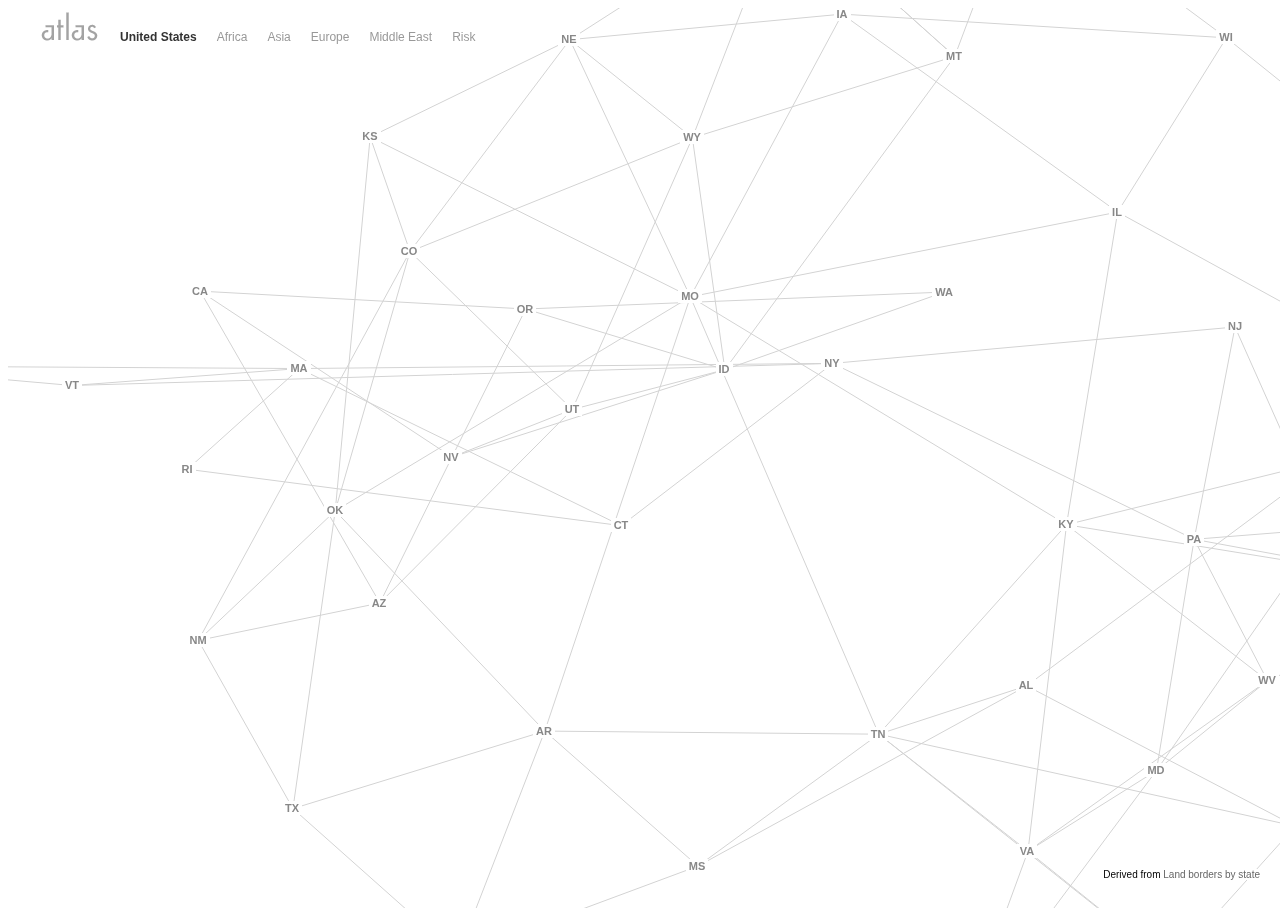
<file: public/foo/atlas/index.html>
<!DOCTYPE html PUBLIC "-//W3C//DTD HTML 4.01//EN"
   "http://www.w3.org/TR/html4/strict.dtd">

<html lang="en">
<head>
	<meta http-equiv="Content-Type" content="text/html; charset=utf-8">
  <title>arbor.js » atlas</title>
	<meta name="generator" content="TextMate http://macromates.com/">
	<meta name="author" content="Christian Swinehart">
	<link rel="stylesheet" href="style/atlas.css" type="text/css" charset="utf-8">
</head>
<body>
  <div id="maps"><a href="/">back</a><ul></ul></div>
  <canvas id="viewport" width="800" height="600"></canvas>

  <div id="dataset">Derived from Wikipedia’s <a href="http://en.wikipedia.org/wiki/List_of_countries_and_territories_by_land_borders">List of countries and territories by land borders</a></div>

  <script src="../_/jquery.1.4.4.min.js"></script>
  <script src="../../lib/arbor.js"></script>
  <script src="atlas.js"></script>
</body>
</html>
</file>
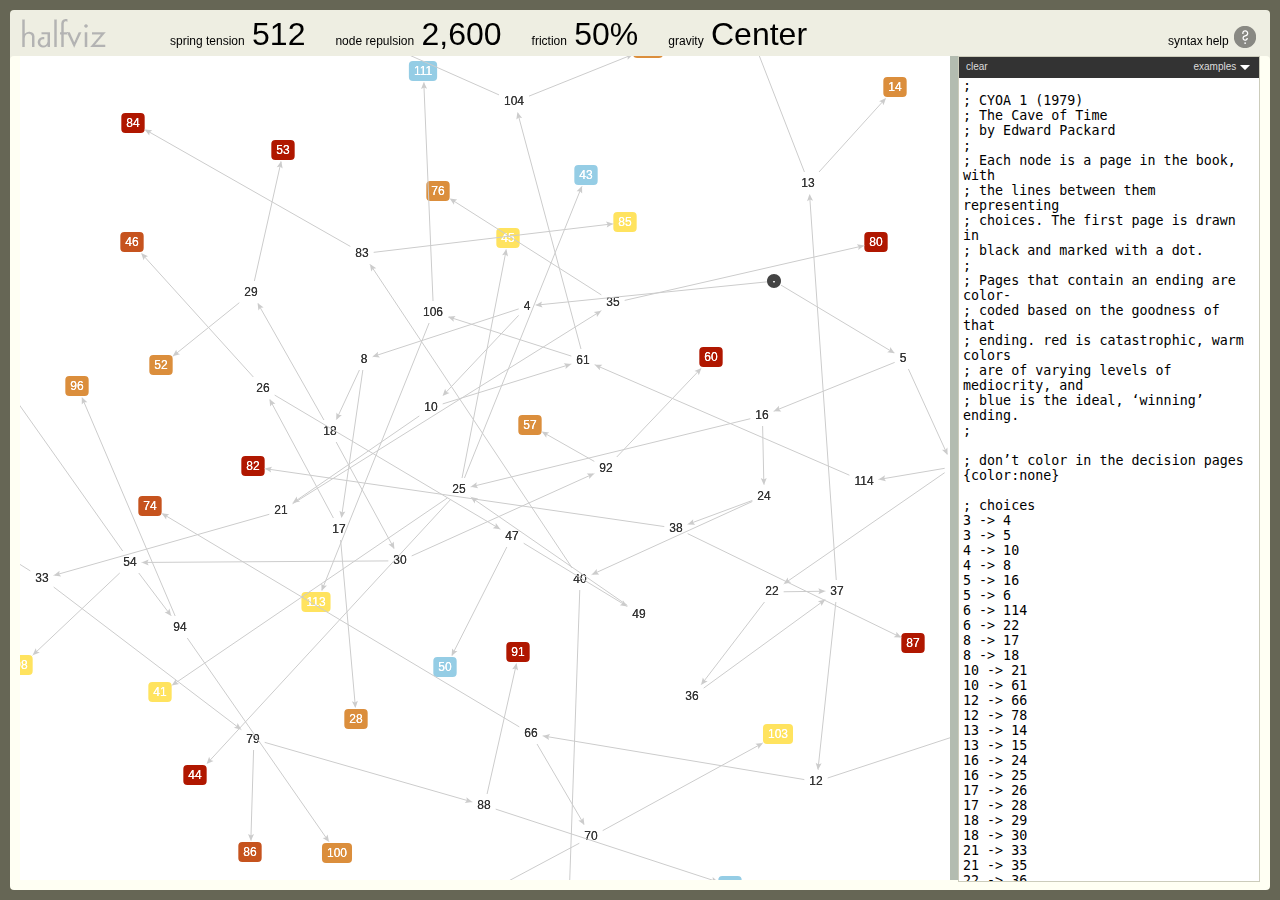
<file: public/foo/halfviz/index.html>
<!DOCTYPE html PUBLIC "-//W3C//DTD HTML 4.01//EN"
   "http://www.w3.org/TR/html4/strict.dtd">

<html lang="en">
<head>
	<meta http-equiv="Content-Type" content="text/html; charset=utf-8">
	<title>arbor.js » halfviz</title>
	<meta name="generator" content="TextMate http://macromates.com/">
	<meta name="author" content="Christian Swinehart">
	<!-- Date: 2010-12-20 -->
	<link rel="stylesheet" href="style/halfviz.css" type="text/css" charset="utf-8">
</head>
<body>

  <div id="intro">
    <h1>about <a href="#">&times;</a></h1>
    <p>HalfViz is a graph visualization environment with a not-coincidental similarity to
       AT&amp;T’s <em>Nevermind</em>-era, C-language classic <a target="_blank" href="http://graphviz.org">GraphViz</a>.</p>
    <p>It takes one of the central good ideas of GraphViz – the <code><a target="_blank" href="http://graphviz.org/doc/info/lang.html">.dot</a></code> 
       graph description language – and scales things back in the name of simplicity of implementation
       and brevity of syntax. Remember, <a target="_blank" href="http://arborjs.org/docs/worse-is-better">worse is better</a> these days.</p>
    <p>The result is the <a href="#" class="help">halftone</a> language; a <code>dot</code>-inspired, mostly-declarative 
       format for describing graph relationships and styling the resulting nodes and edges.
  </div>

  <div id="rtfm">
    <h1><span>the halftone language</span><a href="#">&times;</a></h1>
    <h2><a href="#" class="active">Basics</a><a href="#">Nodes</a><a href="#">Edges</a><a href="#">Styles</a></h2>

    <div class='tfs'>
      <div class="basics">
        <p>In the editor to the right you can describe your graph symbolically. As you type, the
           visualization will update to reflect the nodes and connections you have defined.</p>
        <h3>graphs</h3>
        <p>Your code 
           is read line-by-line and matched for patterns of the form:</p>
        <code class='block'><em>name1</em> -&gt; <em>name2</em></code>
        <p>The names can be single or multiple words and can include digits, punctuation, or
           space characters. Avoid using curly braces <code>{}</code> since those characters are used in styling
           the graph.</p>
        <h3>lone nodes</h3>
        <p>If you want to create a node without connecting it to any of the others, simply list it
           on a line by itself: </p>
        <code class='block'><em>name3</em></code>
        <h3>comments</h3>
        <p>The semicolon acts as a comment character; anything to the right of it on a line
           will be ignored.</p>

        <h3>a simple example</h3>
        <code class='block'>
          <b>;</b><br />
          <b>; ostracism in achewood, ca</b><br />
          <b>;</b><br />
          <em>roast beef</em> -&gt; <em>ray</em><br />
          <em>ray</em> -&gt; <em>téodor</em><br />
          <em>téodor</em> -&gt; <em>roast beef</em><br />
          <em>pat</em> <b>; pat is all alone</b>
        </code>
      </div>

      <div class="nodes">
        <p>By default all nodes are displayed as grey boxes with the node name as the
           text label. You can change this for individual nodes by using this dictionary-like
           notation: </p>
        <code class='block'>
          <em>mynode</em> {<em>color</em>:<em>red</em>, <em>label</em>:<em>a simple red box</em>}
          </code>
        <h3>colors</h3>
        <p>The node’s <code>color</code> can be set to any value that is a valid CSS color. For
           example, all the lines below are equivalent:</p>
        <code class='block'>
          <em>rednode1</em> {<em>color</em>:<em>red</em>}<br />
          <em>rednode2</em> {<em>color</em>:<em>#f00</em>}<br />
          <em>rednode3</em> {<em>color</em>:<em>#ff0000</em>}<br />
          </code>
        <p>Setting the color to the special value <code>none</code> will draw the node’s
           label in black on a white background:
          </p>
        <code class="block">
          <em>textnode</em> {<em>color</em>:<em>none</em>, <em>label</em>:<em>just some text</em>}
          </code>
        <h3>labels</h3>
        <p>The node’s displayed text <code>label</code> can be changed to any string that doesn’t
           use the <code>{}</code> characters. It can also be set to nothing at all:</p>
        <code class='block'>
          <em>longwinded</em> {<em>label</em>:<em>a verbose name</em>}<br />
          <em>empty</em> {<em>label</em>:} <b>; don’t label this node</b><br />
          </code>
        <p>Note that labels can be multiple words and don't need to be surrounded with 
           quotation marks.</p>
        <h3>shapes</h3>
        <p>A node’s <code>shape</code> can be either <code>dot</code> or <code>box</code> (the
           default). In both cases the size of the shape will be determined by the length of 
           the node’s label text.</p>
        <code class='block'>
          <em>small dot</em> {<em>shape</em>:<em>dot</em>, <em>label</em>:}<br />
          <em>very very large dot</em> {<em>shape</em>:<em>dot</em>}<br />
          <em>rounded rectangle</em> {<em>shape</em>:<em>box</em>}
          </code>
      </div>
      
      <div class="edges">
        <p>Edges can be either directed (and drawn with an arrow) or un-directed (and 
           drawn with an unadorned line). This is controlled by the characters you enter
           for the edge:</p>
        <code class="block">
           <em>a</em> -&gt; <em>b</em> <b>; drawn with an arrow</b><br />
           <em>c</em> -- <em>d</em> <b>; drawn with a line</b>
          </code>
        <p>As with nodes, edges can be styled by appending an options <code>{}</code> block to the 
           edge definition:</p>
        <code class="block">
          <em>src</em> -&gt; <em>dst</em> {<em>color</em>:<em>plum</em>, <em>weight</em>:<em>2</em>}
          </code>
          <p>If no style options are specified, the edge will be drawn in grey with a line weight of 1px.</p>
        <h3>colors</h3>
         <p>The <code>color</code> property can be set to the same variety of formats demonstrated in
         the Nodes section.</p>

        <h3>line weights</h3>
        <p>The <code>weight</code> property can be set to a number controlling the width of the line 
           in pixels.</p>
      </div>
      
      <div class="styles">
        <p>If you wish to use the same formatting for a number of nodes or edges, you can save some
        typing by modifying the default style properties which apply to graph elements that aren’t 
        explicitly styled.</p>
        <h3>node styles</h3>
        <p>The default node style can be set by entering an options block on a line by itself:</p>
        <code class="block">
          {<em>color</em>:<em>goldenrod</em>}
          </code>
        <p>This will apply to any nodes defined on subsequent lines that do not set a <code>color</code> 
           for themselves.</p>
        <p>The defaults can be changed multiple times. For example, to create two red 
           nodes and two blue ones, try:</p>
        <code class="block">
          {<em>color</em>:<em>red</em>}<br />
          <em>a</em> <b>; will both be red</b><br />
          <em>b</em> <b>;</b><br />
          {<em>color</em>:<em>blue</em>}<br />
          <em>c</em> <b>; will both be blue</b><br />
          <em>d</em> <b>;</b>
          </code>
          <p>The default node styles will also apply to nodes created in edge definitions that are
             not explicitly styled elsewhere in the code.</p>
        <h3>edge styles</h3>
        <p>Setting the default edge style is similar, but the options block must follow a lone arrow:</p>
        <code class="block">
          -> {<em>color</em>:<em>cyan</em>, <em>weight</em>:<em>6</em>}
          </code>
        <p>Unstyled edges defined on subsequent lines will inherit the specified properties. </p>
      </div>
    </div>
    <p>&nbsp;</p>
      
  </div>

  <div id="halfviz">
    <canvas id="viewport" width="800" height="600"></canvas>
    <div id="editor">
      <div class="io">
        <div class="ctrl"><a href="#" class="new">clear</a><a class="examples" href="#">examples <span></span></a></div>
        <ul class="dialog"></ul>
      </div>
      <textarea id="code"></textarea>  
    </div>
    <div id="grabber"></div>
  </div>  

  <div id="dashboard">
    <a href="#" class="about active"><div class="popup"><img src="style/nub.png">About</div>about halfviz</a>
    <a href="#" class="help">syntax help</a>
    <ul class="controls">
      <li class="stiffness">spring tension <span class="frob">10,000</span></li>
      <li class="repulsion">node repulsion <span class="frob">10,000</span></li>
      <li class="friction">friction <span class="frob">20%</span></li>
      <li class="gravity">gravity <span class="toggle">.</span></li>
    </ul>
  </div>


  <script src="../_/jquery.1.4.4.min.js"></script>
  <script src="../_/jquery.address-1.3.1.min.js"></script>
  <script src="../../lib/arbor.js"></script>
  <script src="../_/graphics.js"></script>

  <!-- the halfviz source, broken out one ‘class’ per file -->
  <script src="src/dashboard.js"></script>
  <script src="src/help.js"></script>
  <script src="src/io.js"></script>
  <script src="src/parseur.js"></script>
  <script src="src/renderer.js"></script>
  
  <!-- the main driver code: start here -->
  <script src="src/halfviz.js"></script> 

  
</body>
</html>
</file>
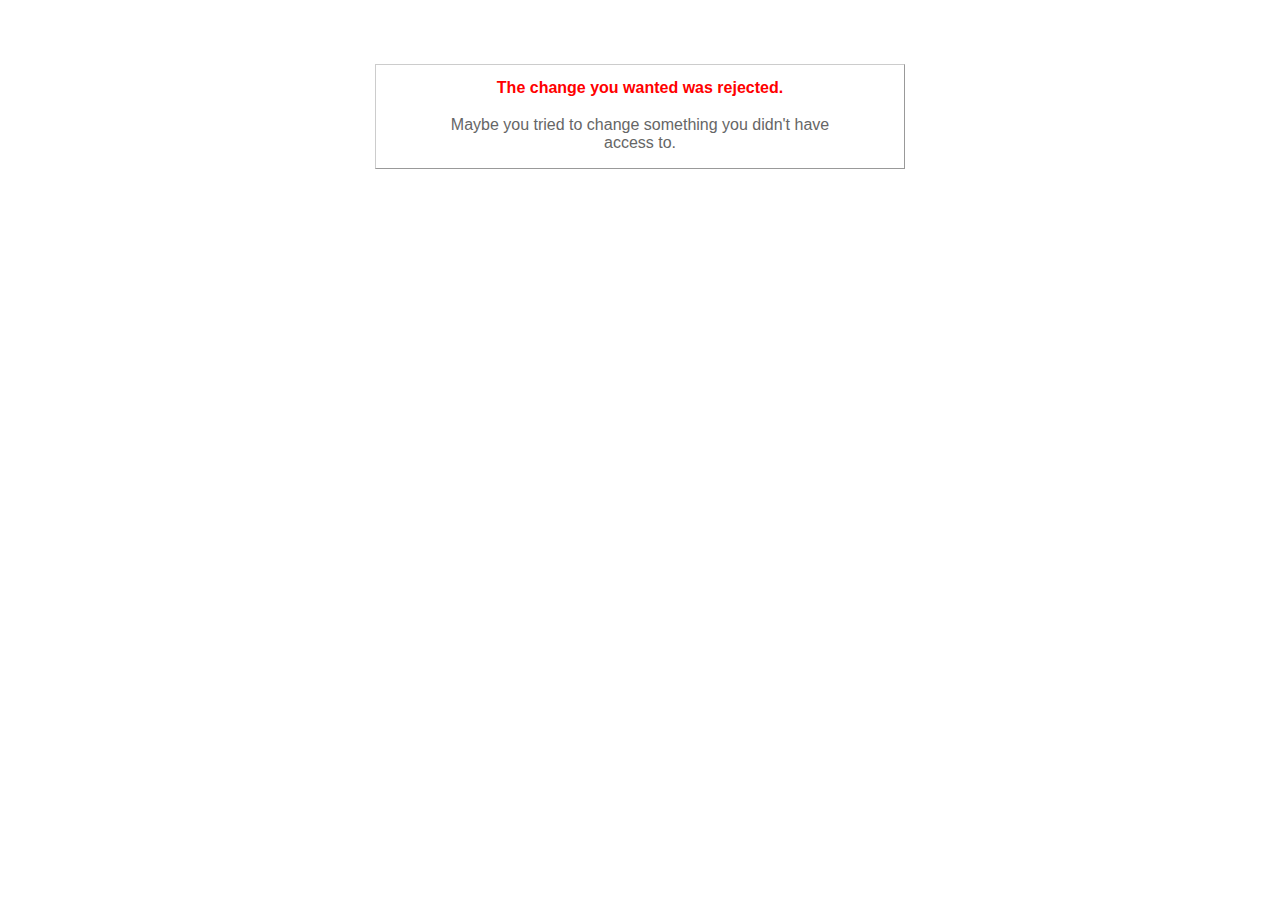
<file: public/422.html>
<!DOCTYPE html>
<html>
<head>
  <title>The change you wanted was rejected (422)</title>
  <style type="text/css">
    body { background-color: #fff; color: #666; text-align: center; font-family: arial, sans-serif; }
    div.dialog {
      width: 25em;
      padding: 0 4em;
      margin: 4em auto 0 auto;
      border: 1px solid #ccc;
      border-right-color: #999;
      border-bottom-color: #999;
    }
    h1 { font-size: 100%; color: #f00; line-height: 1.5em; }
  </style>
</head>

<body>
  <!-- This file lives in public/422.html -->
  <div class="dialog">
    <h1>The change you wanted was rejected.</h1>
    <p>Maybe you tried to change something you didn't have access to.</p>
  </div>
</body>
</html>
</file>
<file: public/foo/atlas/style/atlas.css>
body{
  overflow:hidden;
}

#maps{
  position:absolute;
  top:2px;
  left:0px;
  background:url(atlas.png) 40px 9px no-repeat;
/*  background:url(/style/atlas.png) 44px 0px no-repeat;*/
  font: 12px Arial, sans-serif;
/*  width:100%;*/
/*  height:100px;*/
/*  float:left;*/
}

#maps > a{
  display:block;
  float:left;
  background:url(home-arrow.png) 1px left no-repeat;
  width:17px;
  height:18px;
  margin:20px 0 0 16px;
  text-indent:-99999px;
}
#maps > a:hover{
  background:url(home-arrow.png) -17px left no-repeat;
}

#maps ul{
  list-style-type:none;
  margin:28px 0 0 80px;
}
#maps li{
  float:left;
  margin-right:20px;
}

#maps li a{
  text-decoration:none;
  color:#999;
}

#maps li a:hover{
  color:red;
}

#maps li a.active{
  font-weight:bold;
  color:#333;
}

#dataset{
  position:fixed;
  bottom:20px;
  right:20px;
  font: 10px Arial, sans-serif;
  background:white;
}

#dataset a{
  color:#666;
  text-decoration:none;
}

#dataset a:hover{
  color:black;
  text-decoration:underline;
}
</file>
<file: public/foo/halfviz/style/halfviz.css>
html{
  width:100%;
  height:100%;
}
body{
  margin:0;
  width:100%;
  height:100%;
  background:#665;
}

#halfviz{
/*  float:left;*/
  position:absolute;
  top:56px;
  left:10px;
  right:10px;
  bottom:10px;
  padding:0 10px;

  background:#fffff3;
  border-radius:4px;
  z-index:1;
}

#viewport{
  background:white;
/*  position:absolute;*/
/*  top:10px;*/
/*  left:270px;*/
/*  margin:10px 0;*/
}


#editor{
  position:absolute;
  right:10px;
  top:0;
  width:256px;
  bottom:10px;
  overflow:hidden;
  border:1px solid #ccb;
  padding-left:0px;
  background:white;
}

#editor textarea{
  position:relative;
  display:block;
  width:100%;
  min-width:280px;
  height:100%;
  border:0;
  padding:0 0 0 2px;
  margin:0;
  resize:none;
}

#grabber{
  position:absolute;
  background:#b3bcb0;
  width:8px;
  top:0px;
  bottom:10px;
  left:800px;
}

#grabber:hover{
  cursor:col-resize
}

a.update{
  margin:0;
  background:#443;
  padding:9px 8px 7px 8px;
  height:18px;
  clear:both;
  display:none;
  text-decoration:none;
  font:12px Arial, sans-serif;
  color:white;
  vertical-align:bottom;
  min-width:100px;
}

#dashboard{
  position:fixed;
  height:55px;
  top:10px;
  left:10px;
  right:10px;
  background:#eeeee2 url(halfviz.png) 10px 8px no-repeat;
  border-radius:4px;
  padding:0;
}

#dashboard a.about{
  position:absolute;
  display:block;
  top:10px;
  left:10px;
  width:88px;
  height:33px;
  text-indent:-9999px;
  vertical-align:bottom;
  text-decoration:none;
  color:#666;
  font:10px/20px Arial, sans-serif;
  text-transform:uppercase;
}

#dashboard a.about .popup{
  display:none;
  text-decoration:none;
}

#dashboard a.about .popup img{
  position:absolute;
  top:-10px;
  left:33px;
  padding:0;
  border:0;
  margin:0;
}

#dashboard a.about.active:hover .popup{
  position:absolute;
  width:100%;
  height:20px;
  left:-2px;
  bottom:-35px;

  z-index:2;
  text-indent:0;
  text-align:center;
  text-decoration:none;
  color:white;
  background:#554;
  border-radius:4px;
  display:block;
/*  overflow:hidden;*/
}

/*#dashboard a.about:hover{
  text-decoration:underline;
}
*/
#dashboard a.help{
  display:block;
  float:right;
  background:url(help-button.png) top left;
  width:22px;
  height:22px;
  margin:16px 14px 0 60px;
  text-indent:-66px;
  vertical-align:bottom;
  text-decoration:none;
  color:black;
  font:12px/30px Arial, sans-serif;
}
#dashboard a.help:hover{
  background:url(help-button.png) -22px left;
  text-decoration:underline;
}



/* still needed? */
#dashboard img{
  padding:0;
  margin:10px 0 0 10px;
  float:left;
  vertical-align:bottom;
}

#dashboard .controls{
/*  float:left;*/
  font:12px/32px Arial;
  margin:0 0 0 120px;
}

#dashboard .controls li{
  list-style-type:none;
  float:left;
  margin:6px 30px 0 0;
}

#dashboard .controls li span{
  font:32px Arial;
  margin-left:4px;
}

.frob,
.adjusting:hover{
  cursor:col-resize;
}

.frob.adjusting{
  color:#C98300;
}

.frob.huge{
  color:#AA4A02;
}

.frob.tiny{
  color:#C1BE85;
}

.toggle{
  cursor:pointer;
}

.io{
/*  position:absolute;*/
/*  right:10px;
  top:30px;
*/
  margin-left:-1px;
  padding:2px 1px 2px 0;
  font: 10px/16px Arial, sans-serif;
  color:#666;
  height:17px;
  width:100%;
  background:#333;
  overflow:hidden;
}


.io .ctrl a.syntax{
  float:right;
}
.io .ctrl a{
  margin:0px 8px;
  color:#ddd;
  text-decoration:none;
}

.io .ctrl .examples{
  float:right;
}
.io .ctrl .examples span{
  background:url(down-up-arrow.png) no-repeat;
  margin-left:1px;
  width:10px;
  height:5px;
  display:inline-block;
}

.io .ctrl .examples.selected span{
  background:url(down-up-arrow.png) 0 -5px no-repeat;
}

.io .ctrl .save{
  color:#ddd;
}

.io .ctrl .save.active{
  color:#cd0;
}
.io .ctrl .save.active:hover{
/*  color:#3bcad1;*/
  text-decoration:underline;
}

/*.io .success{
  position:absolute;
  top:-30px;
  left:0;
  z-index:20;
}*/

.io .dialog{
  position:absolute;
  background:rgba(0,0,0,.85);
  width:100%;
  min-width:200px;
  padding:0 10px 10px 10px;
  margin:0;
  z-index:10;
  display:none;
  color:#666;
  list-style-type:none;
}

.io .dialog h1{
  margin:10px 0 4px 0;
  padding:0;
  font:14px Arial, sans-serif;
}

.io .dialog li:first-child{
  margin-top:10px;
}

.io .dialog a.active{
  color:white;
  font-weight:bold;
}

.io .dialog a{
  color:#ddd;
  text-decoration:none;
}

.io .dialog a:hover{
  color:white;
  text-decoration:underline;
}

#rtfm{
  position:fixed;
  top:0;
  left:0;
/*  background:#554;*/
  background:rgba(0,0,0,.85);

  width:300px;
/*  height:240px;*/
  z-index:11;
  border-radius:4px;
  display:none;
  color:white;
  font:10px Arial, sans-serif;
  overflow:auto;
}

#rtfm h1{
  margin:0;
  padding:4px 0;
  width:100%;
  background:#44443f;
  color:white;
  font-size:10px;
}
#rtfm h1:hover{
  cursor:move;
}
#rtfm h1 span{
  color:#ccb;
  margin-left:12px;
  text-transform:uppercase;
}

#rtfm h1 a{
  color:white;
  font:bold 12px Arial;
  float:right;
  margin:0px 6px 0 0;
  text-decoration:none;
}

#rtfm h2{
  font-size:14px;
  font-weight:normal;
  margin:11px 0 9px 9px;
  padding:0 2px;
}

#rtfm h2 a{
  color:#998;
  margin-right:8px;
  text-decoration:none;
}

#rtfm h2 a:hover{
  color:#ccb;
}
#rtfm h2 a.active{
  color:white;
}

#rtfm h3{
  font:10px/18px Arial;
  margin:15px 12px 0 12px;
  text-transform:uppercase;
}

#rtfm p{
  font:12px/18px Arial;
  margin:6px 0 6px 12px;
  width:85%;
}
#rtfm p code{
  color:#cd0;
}

#rtfm code.block{
  display:block;
  color:#cd0;
  margin:6px 12px 8px 13px;
}

#rtfm code em{
  color:#fbac41;
  line-height:15px;
  font-style:normal;
}

#rtfm code b{
  font-weight:normal;
  color:#ddd;
}

#rtfm .tfs div{
  display:none;
}

#rtfm .tfs .basics{
  display:block;
}

#intro{
  position:fixed;
  top:68px;
  left:20px;
  z-index:2;
  display:none;
  padding:0px 20px;
  max-width:270px;
  font:14px/18px "Times New Roman", serif;
  background:#eeeee2;
  border-radius:4px;
}


#intro h1{
  font:10px/18px Arial;
  margin:15px 6px 8px 0;
  text-transform:uppercase;
}
#intro h1 a{
  float:right;
  text-decoration:none;
  color:black;
  font-size:16px;
}
#intro p{
  margin:0 0 1em 0;
}

#intro p a{
  color:#D36E00;
  text-decoration:none;
}
#intro p a:hover{
  text-decoration:underline;
}
</file>
